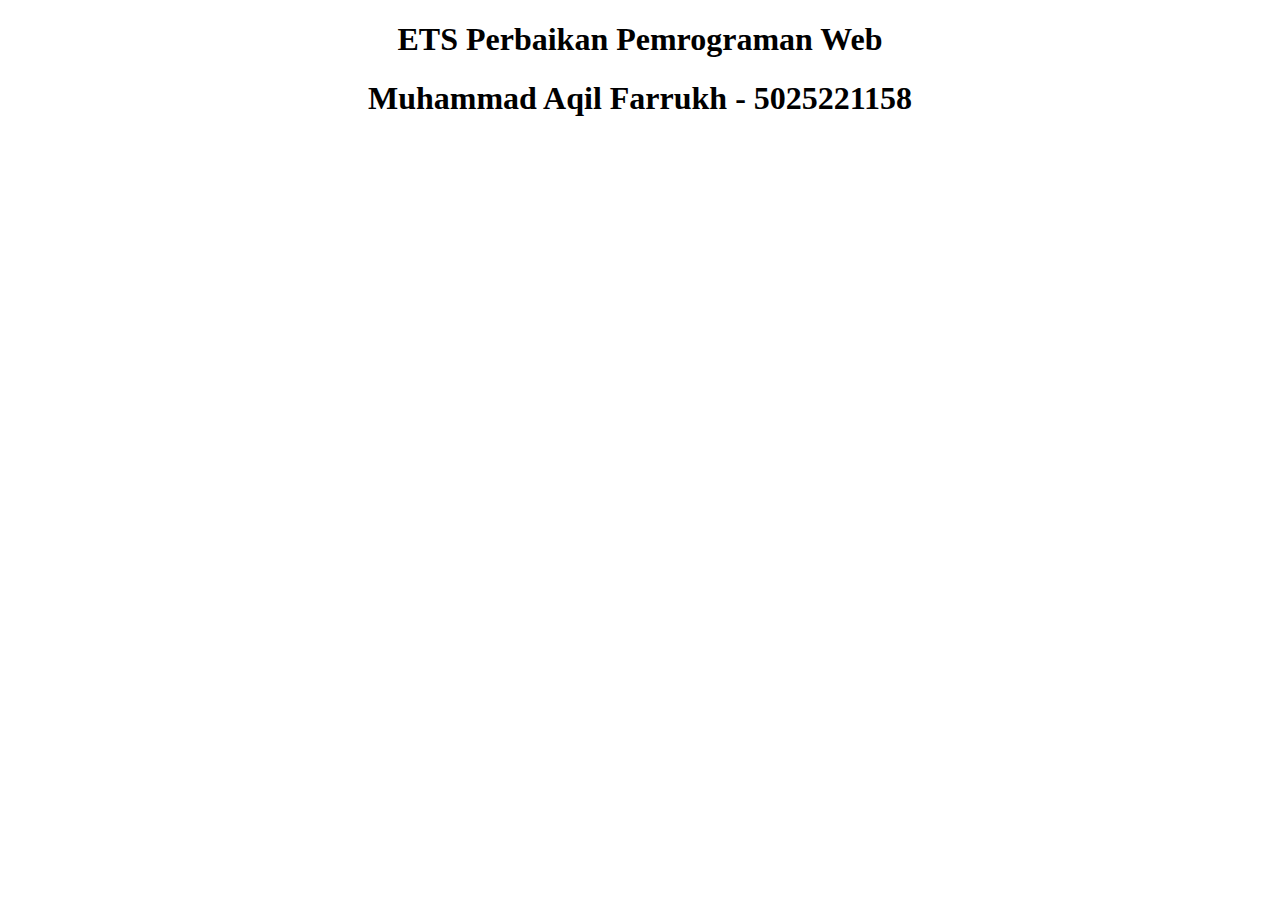
<file: Perbaikan ETS/index.html>
<!DOCTYPE html>
<html lang="en">
  <head>
    <meta charset="UTF-8" />
    <meta name="viewport" content="width=device-width, initial-scale=1.0" />
    <link
      href="https://cdn.jsdelivr.net/npm/bootstrap@5.0.2/dist/css/bootstrap.min.css"
      rel="stylesheet"
      integrity="sha384-EVSTQN3/azprG1Anm3QDgpJLIm9Nao0Yz1ztcQTwFspd3yD65VohhpuuCOmLASjC"
      crossorigin="anonymous"
    />
  </head>
  <body>
    <center>
      <h1 class="display-1">ETS Perbaikan Pemrograman Web</h1>
      <h1 class="display-4">Muhammad Aqil Farrukh - 5025221158</h1>
    </center>
    <div class="container-fluid">
      <div class="row utama"></div>
    </div>
    <script>
      fetch("https://pokeapi.co/api/v2/pokemon?limit=101&offset=0")
        .then((response) => response.json())
        .then((response) => {
          const pokemon = response.results;
          console.log(pokemon);
          const kontenUtama = document.querySelector(".utama");
          console.log(pokemon[0].name);
          let count = 0;
          pokemon.forEach((element) => {
            kontenUtama.innerHTML += '<div class="row">';
            for (let j = 0; j < 4; j++) {
              kontenUtama.innerHTML += `<div class="col-xl-3 col-md-6 col-6 mb-4">
          <div class="card border-left-primary shadow h-100 py-2"
            style="border: 1px solid blue">
            <div class="card-body d-flex justify-content-center">
              <div class="row no-gutters align-items-center">
                <div class="col mr-2">
                  <div
                    class="text-xs font-weight-bold text-primary text-uppercase mb-2">
                    ${pokemon[count].name}
                  </div>
                  <div class="h5 mb-0 font-weight-bold">
                    <a href="${pokemon[count].url}"><button type="button" class="btn btn-primary">
                      Detail
                    </button></a>
                  </div>
                </div>
              </div>
            </div>
          </div>
        </div>`;
              count++;
            }
            kontenUtama.innerHTML += "</div>";
          });
          {
          }
        });
    </script>
    <script src="https://code.jquery.com/jquery-3.5.1.min.js"></script>
    <script
      src="https://cdn.jsdelivr.net/npm/bootstrap@5.0.2/dist/js/bootstrap.min.js"
      integrity="sha384-cVKIPhGWiC2Al4u+LWgxfKTRIcfu0JTxR+EQDz/bgldoEyl4H0zUF0QKbrJ0EcQF"
      crossorigin="anonymous"
    ></script>
  </body>
</html>
</file>
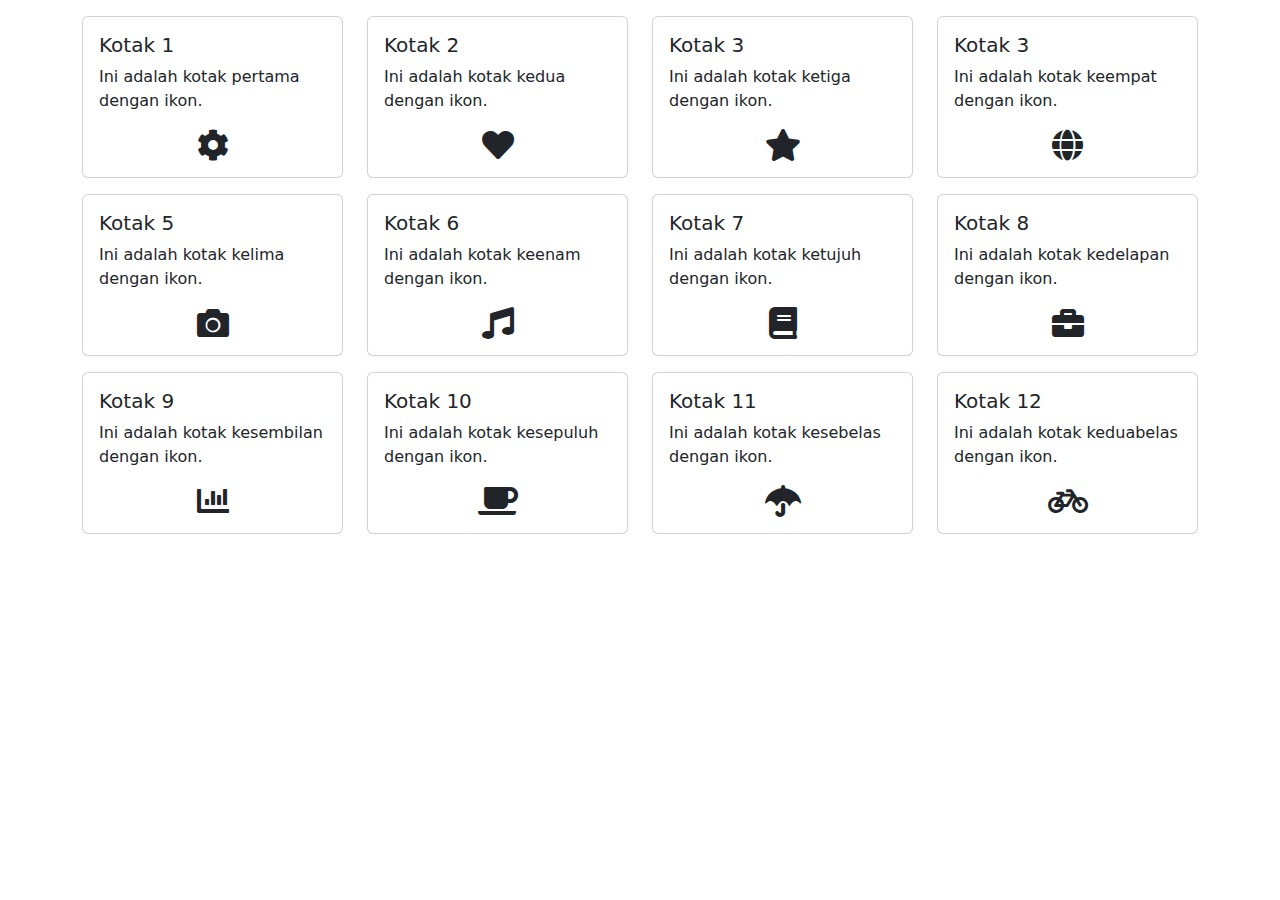
<file: Tugas 4/AplikasiBootstrap.html>
<!DOCTYPE html>
<html lang="en">
<head>
    <meta charset="UTF-8">
    <meta name="viewport" content="width=device-width, initial-scale=1.0">
    <title>Web Sederhana dengan Kotak dan Ikon</title>
    <link href="https://cdn.jsdelivr.net/npm/bootstrap@5.3.2/dist/css/bootstrap.min.css" rel="stylesheet">
    <link href="https://cdnjs.cloudflare.com/ajax/libs/font-awesome/5.15.1/css/all.min.css" rel="stylesheet">
</head>
<body>
    <div class="container mt-3">
        <div class="row">
            <div class="col-md-3">
                <div class="card mb-3">
                    <div class="card-body">
                        <h5 class="card-title">Kotak 1</h5>
                        <p class="card-text">Ini adalah kotak pertama dengan ikon.</p>                   
                        <i class="fas fa-cog fa-2x d-flex justify-content-center"></i>
                    </div>
                </div>
            </div>
            <div class="col-md-3">
                <div class="card mb-3">
                    <div class="card-body">
                        <h5 class="card-title">Kotak 2</h5>
                        <p class="card-text">Ini adalah kotak kedua dengan ikon.</p>
                        <i class="d-flex justify-content-center fas fa-heart fa-2x"></i>
                    </div>
                </div>
            </div>
            <div class="col-md-3">
                <div class="card mb-3">
                    <div class="card-body">
                        <h5 class="card-title">Kotak 3</h5>
                        <p class="card-text">Ini adalah kotak ketiga dengan ikon.</p>
                        <i class="d-flex justify-content-center fas fa-star fa-2x"></i>
                    </div>
                </div>
            </div>
            <div class="col-md-3">
                <div class="card mb-3">
                    <div class="card-body">
                        <h5 class="card-title">Kotak 3</h5>
                        <p class="card-text">Ini adalah kotak keempat dengan ikon.</p>
                        <i class="d-flex justify-content-center fas fa-globe fa-2x"></i>
                    </div>
                </div>
            </div>
        </div>
        <div class="row">
            <div class="col-md-3">
                <div class="card mb-3">
                    <div class="card-body">
                        <h5 class="card-title">Kotak 5</h5>
                        <p class="card-text">Ini adalah kotak kelima dengan ikon.</p>
                        <i class="d-flex justify-content-center fas fa-camera fa-2x"></i>
                    </div>
                </div>
            </div>
            <div class="col-md-3">
                <div class="card mb-3">
                    <div class="card-body">
                        <h5 class="card-title">Kotak 6</h5>
                        <p class="card-text">Ini adalah kotak keenam dengan ikon.</p>
                        <i class="d-flex justify-content-center fas fa-music fa-2x"></i>
                    </div>
                </div>
            </div>
            <div class="col-md-3">
                <div class="card mb-3">
                    <div class="card-body">
                        <h5 class="card-title">Kotak 7</h5>
                        <p class="card-text">Ini adalah kotak ketujuh dengan ikon.</p>
                        <i class="d-flex justify-content-center fas fa-book fa-2x"></i>
                    </div>
                </div>
            </div>
            <div class="col-md-3">
                <div class="card mb-3">
                    <div class="card-body">
                        <h5 class="card-title">Kotak 8</h5>
                        <p class="card-text">Ini adalah kotak kedelapan dengan ikon.</p>
                        <i class="d-flex justify-content-center fas fa-briefcase fa-2x"></i>
                    </div>
                </div>
            </div>
        </div>
        <div class="row">
            <div class="col-md-3">
                <div class="card mb-3">
                    <div class="card-body">
                        <h5 class="card-title">Kotak 9</h5>
                        <p class="card-text">Ini adalah kotak kesembilan dengan ikon.</p>
                        <i class="d-flex justify-content-center fas fa-chart-bar fa-2x"></i>
                    </div>
                </div>
            </div>
            <div class="col-md-3">
                <div class="card mb-3">
                    <div class="card-body">
                        <h5 class="card-title">Kotak 10</h5>
                        <p class="card-text">Ini adalah kotak kesepuluh dengan ikon.</p>
                        <i class="d-flex justify-content-center fas fa-coffee fa-2x"></i>
                    </div>
                </div>
            </div>
            <div class="col-md-3">
                <div class="card mb-3">
                    <div class="card-body">
                        <h5 class="card-title">Kotak 11</h5>
                        <p class="card-text">Ini adalah kotak kesebelas dengan ikon.</p>
                        <i class="d-flex justify-content-center fas fa-umbrella fa-2x"></i>
                    </div>
                </div>
            </div>
            <div class="col-md-3">
                <div class="card mb-3">
                    <div class="card-body">
                        <h5 class="card-title">Kotak 12</h5>
                        <p class="card-text">Ini adalah kotak keduabelas dengan ikon.</p>
                        <i class="d-flex justify-content-center fas fa-bicycle fa-2x"></i>
                    </div>
                </div>
            </div>
        </div>
    </div>
    <script src="https://code.jquery.com/jquery-3.5.1.min.js"></script>
    <script src="https://cdn.jsdelivr.net/npm/bootstrap@5.3.2/dist/js/bootstrap.bundle.min.js"></script>
</body>
</html>
</file>
